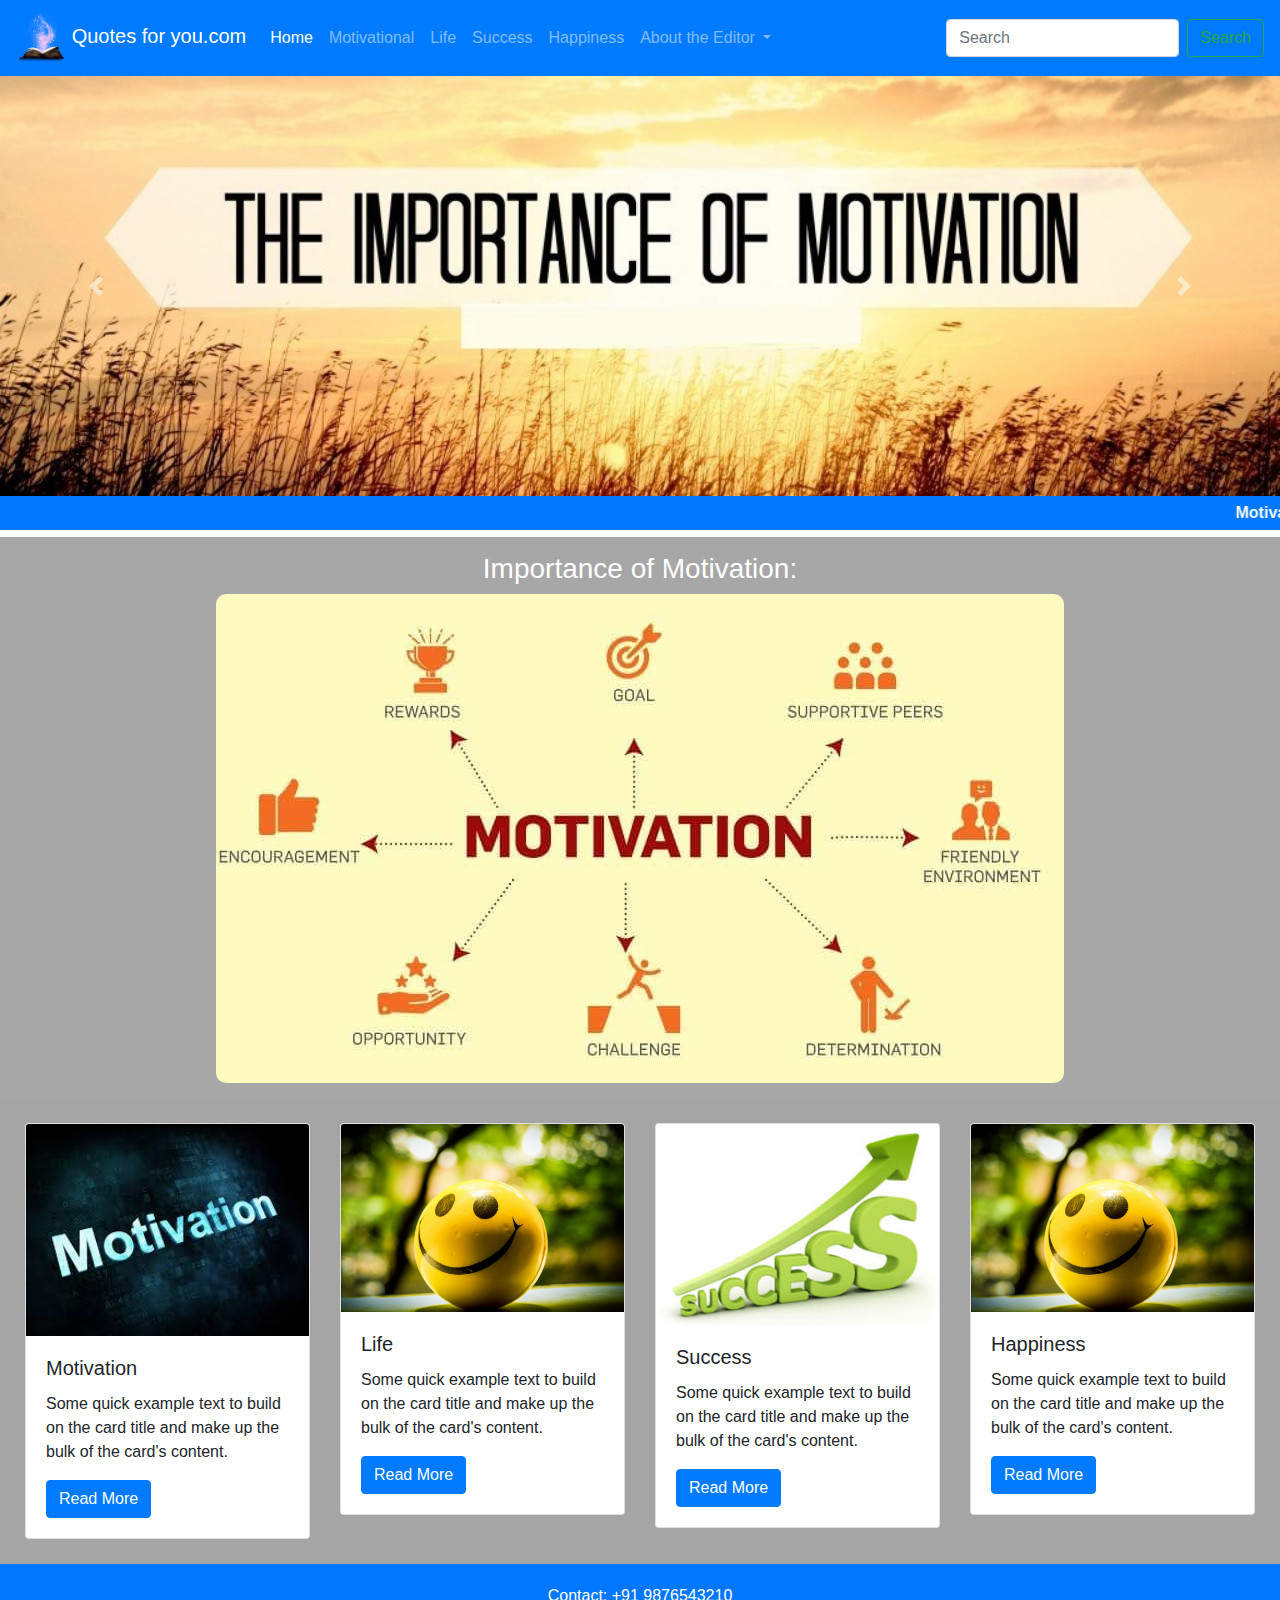
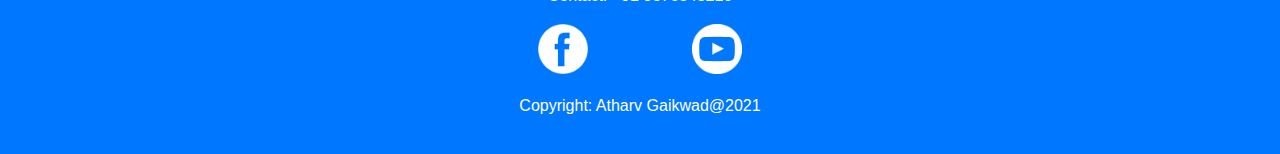
<file: index.html>
<!DOCTYPE html>
<html lang="en">
<head>
    <meta charset="UTF-8">
    <meta name="viewport" content="width=device-width, initial-scale=1.0">
    <title>Quotes for you</title>

    <link rel="stylesheet" href="styles.css">
    <link rel="icon" href="images/logo.png">
    <!---Bootstrap link-->
    <link rel="stylesheet" href="https://maxcdn.bootstrapcdn.com/bootstrap/4.0.0/css/bootstrap.min.css" integrity="sha384-Gn5384xqQ1aoWXA+058RXPxPg6fy4IWvTNh0E263XmFcJlSAwiGgFAW/dAiS6JXm" crossorigin="anonymous">
    <!----Bootstrap JavaScript-->
    <script src="https://code.jquery.com/jquery-3.2.1.slim.min.js" integrity="sha384-KJ3o2DKtIkvYIK3UENzmM7KCkRr/rE9/Qpg6aAZGJwFDMVNA/GpGFF93hXpG5KkN" crossorigin="anonymous"></script>
    <script src="https://cdnjs.cloudflare.com/ajax/libs/popper.js/1.12.9/umd/popper.min.js" integrity="sha384-ApNbgh9B+Y1QKtv3Rn7W3mgPxhU9K/ScQsAP7hUibX39j7fakFPskvXusvfa0b4Q" crossorigin="anonymous"></script>
    <script src="https://maxcdn.bootstrapcdn.com/bootstrap/4.0.0/js/bootstrap.min.js" integrity="sha384-JZR6Spejh4U02d8jOt6vLEHfe/JQGiRRSQQxSfFWpi1MquVdAyjUar5+76PVCmYl" crossorigin="anonymous"></script>


</head>
<body>
    
    <!---------------------Navigation bar starts----------------->
    <nav class="navbar navbar-expand-lg navbar-dark bg-primary">
        <a class="navbar-brand" href="index.html"><img class="logo" src="images/logo.png" alt=""> Quotes for you.com</a>
        <button class="navbar-toggler" type="button" data-toggle="collapse" data-target="#navbarSupportedContent" aria-controls="navbarSupportedContent" aria-expanded="false" aria-label="Toggle navigation">
          <span class="navbar-toggler-icon"></span>
        </button>
      
        <div class="collapse navbar-collapse" id="navbarSupportedContent">
          <ul class="navbar-nav mr-auto">
            <li class="nav-item active">
              <a class="nav-link" href="index.html">Home <span class="sr-only">(current)</span></a>
            </li>
            <li class="nav-item">
                <a class="nav-link" href="motivational.html">Motivational</a>
              </li>
              <li class="nav-item">
                <a class="nav-link" href="life.html">Life</a>
              </li>
              <li class="nav-item">
                <a class="nav-link" href="success.html">Success</a>
              </li>
              <li class="nav-item">
                <a class="nav-link" href="happiness.html">Happiness</a>
              </li>
            <li class="nav-item dropdown">
              <a class="nav-link dropdown-toggle" href="#" id="navbarDropdown" role="button" data-toggle="dropdown" aria-haspopup="true" aria-expanded="false">
                About the Editor
              </a>
              <div class="dropdown-menu" aria-labelledby="navbarDropdown">
                <a class="dropdown-item" href="about_me.html">About Us</a>
                <a class="dropdown-item" href="contact_me.html">Contact Us</a>
                <div class="dropdown-divider"></div>
                <a class="dropdown-item" href="#">Something else here</a>
              </div>
            </li>

          </ul>
          <form class="form-inline my-2 my-lg-0">
            <input class="form-control mr-sm-2" type="search" placeholder="Search" aria-label="Search">
            <button class="btn btn-outline-success my-2 my-sm-0" type="submit">Search</button>
          </form>
        </div>
      </nav>

      <!---------------------Navigation bar ends----------------->

      <!----------------------Start of Carousel------------------>

      <div id="carouselExampleControls" class="carousel slide" data-ride="carousel">
        <div class="carousel-inner">
          <div class="carousel-item active">
            <img class="d-block w-100" src="images/banner1.jpg" alt="First slide">
          </div>
          <div class="carousel-item">
            <img class="d-block w-100" src="images/banner1.jpg" alt="Second slide">
          </div>

        </div>
        <a class="carousel-control-prev" href="#carouselExampleControls" role="button" data-slide="prev">
          <span class="carousel-control-prev-icon" aria-hidden="true"></span>
          <span class="sr-only">Previous</span>
        </a>
        <a class="carousel-control-next" href="#carouselExampleControls" role="button" data-slide="next">
          <span class="carousel-control-next-icon" aria-hidden="true"></span>
          <span class="sr-only">Next</span>
        </a>
      </div>

        <!-------------Marquee---------------->
        <marquee behavior="" direction="" style="background-color: rgb(0, 119, 255); color: white; padding: 5px;">
            <p style="margin: 0;"><strong>Motivation keeps you going.</strong> </p>
        </marquee>


        <!------------------------Content----------------->
        <div class="container1">
            <h3>Importance of Motivation:</h3>
            <img src="images/benefits.jpg" alt="">
        </div>
        
        <!---------------------------21st Feb 2021-------------->

        <div class="row" style="background-color: rgba(29, 28, 28, 0.397); padding: 25px;">

          <div class="col-lg-3 col-md-6">
            <div class="card" >
              <img class="card-img-top" src="images/motivation.jpg" alt="Card image cap">
              <div class="card-body">
                <h5 class="card-title">Motivation</h5>
                <p class="card-text">Some quick example text to build on the card title and make up the bulk of the card's content.</p>
                <a href="motivational.html" class="btn btn-primary">Read More</a>
              </div>
            </div>
          </div>


          <div class="col-lg-3 col-md-6">
            <div class="card" >
              <img class="card-img-top" src="images/hap.jpg" alt="Card image cap">
              <div class="card-body">
                <h5 class="card-title">Life</h5>
                <p class="card-text">Some quick example text to build on the card title and make up the bulk of the card's content.</p>
                <a href="life.html" class="btn btn-primary">Read More</a>
              </div>
            </div>
          </div>


          <div class="col-lg-3 col-md-6">

         
        <div class="card" >
          <img class="card-img-top" src="images/success.jpg" alt="Card image cap">
          <div class="card-body">
            <h5 class="card-title">Success</h5>
            <p class="card-text">Some quick example text to build on the card title and make up the bulk of the card's content.</p>
            <a href="success.html" class="btn btn-primary">Read More</a>
          </div>
         </div>
        </div>

        <div class="col-lg-3 col-md-6">
          <div class="card" >
            <img class="card-img-top" src="images/hap.jpg" alt="Card image cap">
            <div class="card-body">
              <h5 class="card-title">Happiness</h5>
              <p class="card-text">Some quick example text to build on the card title and make up the bulk of the card's content.</p>
              <a href="happiness.html" class="btn btn-primary">Read More</a>
            </div>
          </div>
  
        </div>





        </div>

        <!--------------------------Footer Container-------------->

        <div class="footer_div">
          <p>Contact: +91 9876543210</p>

          <a href="https://www.facebook.com/"><img src="images/fb.png" alt=""></a>
          <a href="https://www.youtube.com/"><img src="images/yt.png" alt=""></a>

          <p>Copyright: Atharv Gaikwad@2021</p>

        </div>
        
        







</body>
</html>
</file>
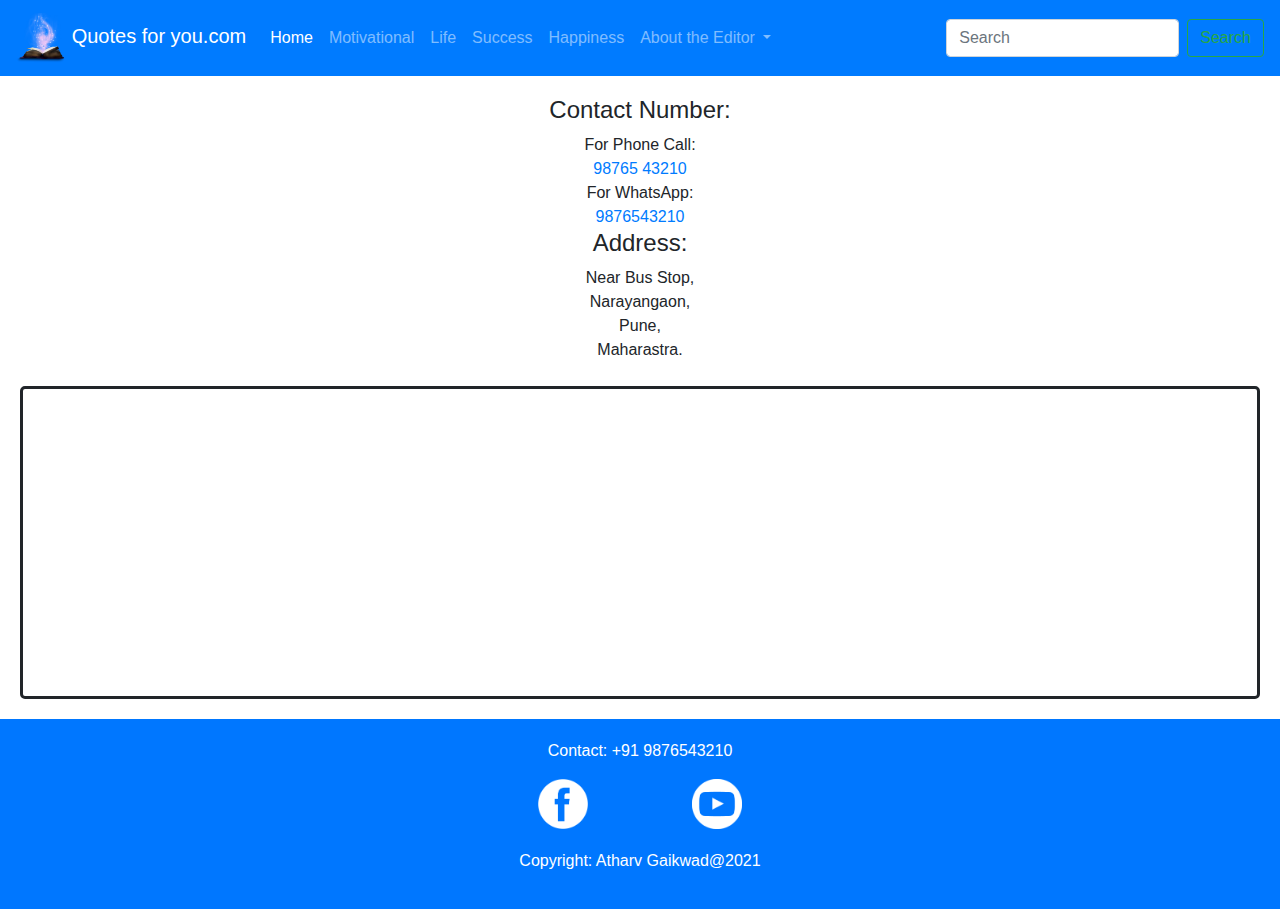
<file: contact_me.html>
<!DOCTYPE html>
<html lang="en">
<head>
    <meta charset="UTF-8">
    <meta name="viewport" content="width=device-width, initial-scale=1.0">
    <title>Contact Us</title>

    <link rel="stylesheet" href="styles.css">
    <link rel="icon" href="images/logo.png">
    <!---Bootstrap link-->
    <link rel="stylesheet" href="https://maxcdn.bootstrapcdn.com/bootstrap/4.0.0/css/bootstrap.min.css" integrity="sha384-Gn5384xqQ1aoWXA+058RXPxPg6fy4IWvTNh0E263XmFcJlSAwiGgFAW/dAiS6JXm" crossorigin="anonymous">
    <!----Bootstrap JavaScript-->
    <script src="https://code.jquery.com/jquery-3.2.1.slim.min.js" integrity="sha384-KJ3o2DKtIkvYIK3UENzmM7KCkRr/rE9/Qpg6aAZGJwFDMVNA/GpGFF93hXpG5KkN" crossorigin="anonymous"></script>
    <script src="https://cdnjs.cloudflare.com/ajax/libs/popper.js/1.12.9/umd/popper.min.js" integrity="sha384-ApNbgh9B+Y1QKtv3Rn7W3mgPxhU9K/ScQsAP7hUibX39j7fakFPskvXusvfa0b4Q" crossorigin="anonymous"></script>
    <script src="https://maxcdn.bootstrapcdn.com/bootstrap/4.0.0/js/bootstrap.min.js" integrity="sha384-JZR6Spejh4U02d8jOt6vLEHfe/JQGiRRSQQxSfFWpi1MquVdAyjUar5+76PVCmYl" crossorigin="anonymous"></script>




</head>
<body>
    
    <!---------------------Navigation bar starts----------------->
    <nav class="navbar navbar-expand-lg navbar-dark bg-primary">
      <a class="navbar-brand" href="index.html"><img class="logo" src="images/logo.png" alt=""> Quotes for you.com</a>
      <button class="navbar-toggler" type="button" data-toggle="collapse" data-target="#navbarSupportedContent" aria-controls="navbarSupportedContent" aria-expanded="false" aria-label="Toggle navigation">
        <span class="navbar-toggler-icon"></span>
      </button>
    
      <div class="collapse navbar-collapse" id="navbarSupportedContent">
        <ul class="navbar-nav mr-auto">
          <li class="nav-item active">
            <a class="nav-link" href="index.html">Home <span class="sr-only">(current)</span></a>
          </li>
          <li class="nav-item">
              <a class="nav-link" href="motivational.html">Motivational</a>
            </li>
            <li class="nav-item">
              <a class="nav-link" href="life.html">Life</a>
            </li>
            <li class="nav-item">
              <a class="nav-link" href="success.html">Success</a>
            </li>
            <li class="nav-item">
              <a class="nav-link" href="happiness.html">Happiness</a>
            </li>
          <li class="nav-item dropdown">
            <a class="nav-link dropdown-toggle" href="#" id="navbarDropdown" role="button" data-toggle="dropdown" aria-haspopup="true" aria-expanded="false">
              About the Editor
            </a>
            <div class="dropdown-menu" aria-labelledby="navbarDropdown">
              <a class="dropdown-item" href="about_me.html">About me</a>
              <a class="dropdown-item" href="contact_me.html">Contact me</a>
              <div class="dropdown-divider"></div>
              <a class="dropdown-item" href="#">Something else here</a>
            </div>
          </li>

        </ul>
        <form class="form-inline my-2 my-lg-0">
          <input class="form-control mr-sm-2" type="search" placeholder="Search" aria-label="Search">
          <button class="btn btn-outline-success my-2 my-sm-0" type="submit">Search</button>
        </form>
      </div>
    </nav>

    <!---------------------Navigation bar ends----------------->


<div style="background-color: white; text-align: center; padding: 20px;"> 

    <h4>Contact Number:</h4>
    For Phone Call:
    <br>
    <a href="tel:9876543210" class="phoneMe">98765 43210</a>
    <br>
    For WhatsApp:
    <br>
    <a href="https://wa.me/91987543210">9876543210</a>


    <h4>Address:</h4>
    Near Bus Stop,
    <br>
    Narayangaon,
    <br>
    Pune,
    <br>
    Maharastra.
<br>
<br>
    <div style="border: solid; border-radius: 5px;">
        <iframe src="https://www.google.com/maps/embed?pb=!1m16!1m12!1m3!1d241229.60385148163!2d73.87528984357212!3d19.142170694891274!2m3!1f0!2f0!3f0!3m2!1i1024!2i768!4f13.1!2m1!1sbus%20stop%20narayangaon%20!5e0!3m2!1sen!2sin!4v1613917615347!5m2!1sen!2sin" width="100%" height="300" style="border:0;" allowfullscreen="" loading="lazy"></iframe>

    </div>
 
</div>




















    
        <!--------------------------Footer Container-------------->

        <div class="footer_div">
            <p>Contact: +91 9876543210</p>
  
            <a href="https://www.facebook.com/"><img src="images/fb.png" alt=""></a>
            <a href="https://www.youtube.com/"><img src="images/yt.png" alt=""></a>
  
            <p>Copyright: Atharv Gaikwad@2021</p>
  
          </div>
          
          
  
  
  
  
    
</body>
</html>
</file>
<file: styles.css>
body{
    background-image: url(https://images.unsplash.com/photo-1513366208864-87536b8bd7b4?ixid=MXwxMjA3fDB8MHxzZWFyY2h8MXx8Ym9rZWh8ZW58MHx8MHw%3D&ixlib=rb-1.2.1&w=1000&q=80);
}

.logo{
    height: 50px;
}

.container1{
    color: white;
    text-align: center;
    background-color: rgba(63, 63, 63, 0.459);
    padding: 15px;
    
}



.container1 img{
    border-radius: 10px;
    max-width: 100%;
}

.footer_div{
    
    text-align: center;
    background-color: rgb(0, 119, 255); 
    color: white;
    padding: 20px;
}

.footer_div a{
    color: white;
    text-decoration: none;
}

.footer_div a img{
    width: 50px;
    margin-left: 50px;
    margin-right: 50px;
    margin-bottom: 20px;
}
</file>
